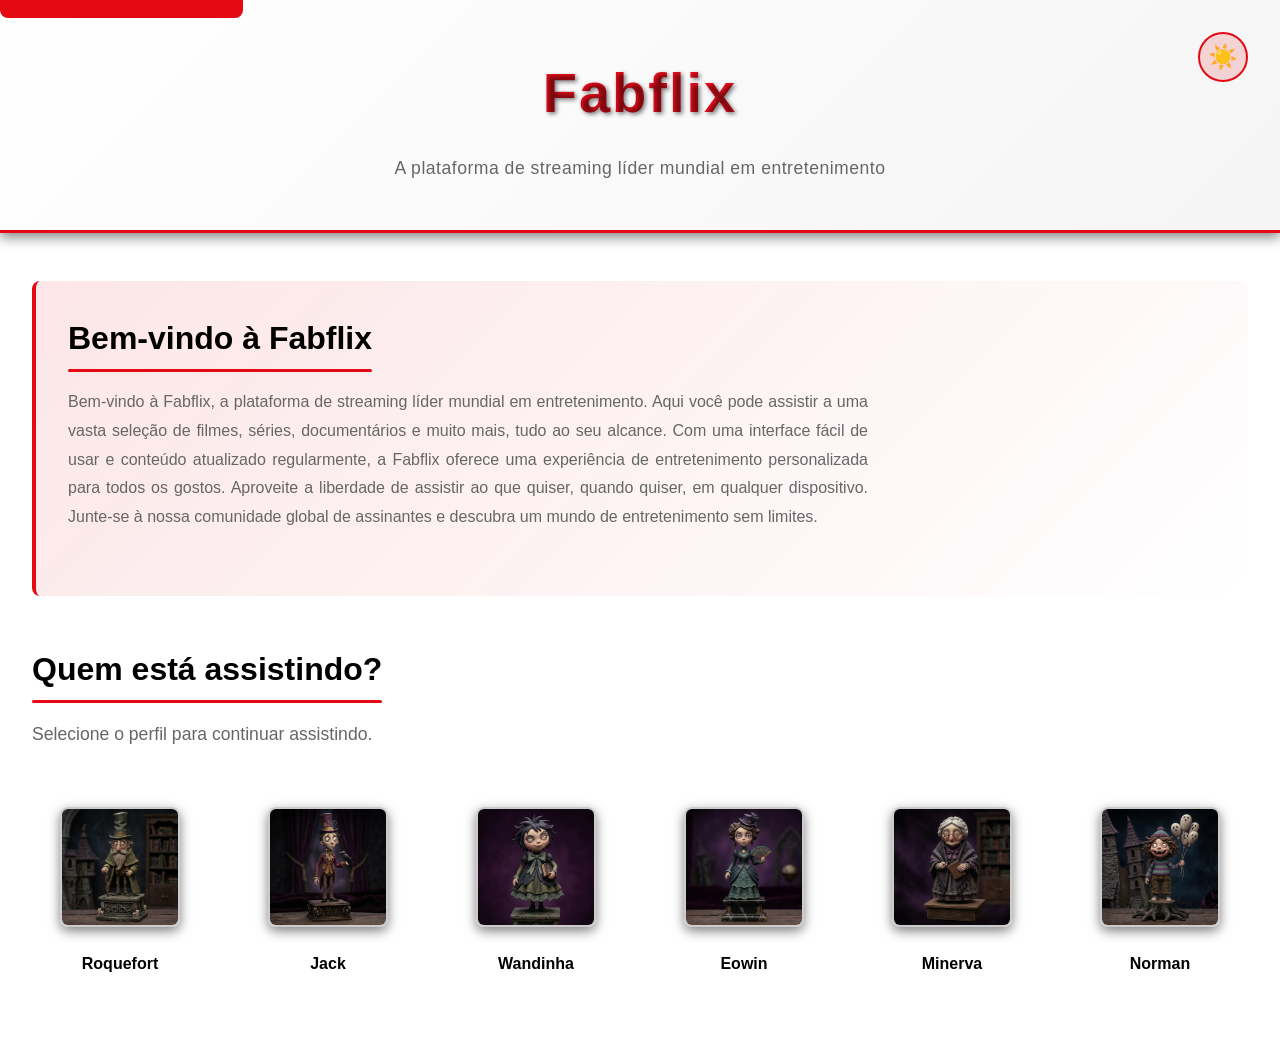
<file: index.html>
<!DOCTYPE html>
<html lang="pt-br">

<head>
    <meta charset="UTF-8">
    <meta name="viewport" content="width=device-width, initial-scale=1.0">
    <meta name="description"
        content="Fabflix - Plataforma de streaming líder em entretenimento com filmes, séries e documentários. Assista o que quiser, quando quiser em qualquer dispositivo.">
    <meta name="keywords" content="streaming, filmes, séries, documentários, entretenimento">
    <meta name="theme-color" content="#000000">
    <meta name="author" content="Fabflix">

    <!-- Open Graph para redes sociais -->
    <meta property="og:type" content="website">
    <meta property="og:title" content="Fabflix - Plataforma de Streaming">
    <meta property="og:description"
        content="Plataforma de streaming líder em entretenimento com filmes, séries e documentários.">
    <meta property="og:locale" content="pt_BR">

    <title>Fabflix - Streaming de Filmes, Séries e Documentários</title>
    <link rel="canonical" href="https://fabflix.com">
    <link rel="stylesheet" href="css/style.css">
</head>

<body>
    <!-- Skip link para acessibilidade -->
    <a href="#main-content" class="skip-link">Ir para o conteúdo principal</a>

    <!-- Header semântico -->
    <header>
        <button id="theme-toggle" class="theme-toggle" aria-label="Alternar tema claro/escuro">
            <span class="theme-icon"></span>
        </button>
        <h1>Fabflix</h1>
        <p>A plataforma de streaming líder mundial em entretenimento</p>
    </header>

    <!-- Conteúdo principal -->
    <main id="main-content">
        <!-- Seção de apresentação -->
        <section aria-labelledby="about-heading">
            <h2 id="about-heading">Bem-vindo à Fabflix</h2>
            <p>
                Bem-vindo à Fabflix, a plataforma de streaming líder mundial em entretenimento.
                Aqui você pode assistir a uma vasta seleção de filmes, séries, documentários e muito mais,
                tudo ao seu alcance. Com uma interface fácil de usar e conteúdo atualizado regularmente,
                a Fabflix oferece uma experiência de entretenimento personalizada para todos os gostos.
                Aproveite a liberdade de assistir ao que quiser, quando quiser, em qualquer dispositivo.
                Junte-se à nossa comunidade global de assinantes e descubra um mundo de entretenimento sem limites.
            </p>
        </section>

        <!-- Seção de seleção de perfis -->
        <section aria-labelledby="profile-heading" name="perfis">
            <h2 id="profile-heading">Quem está assistindo?</h2>
            <p>Selecione o perfil para continuar assistindo.</p>

            <nav aria-label="Seleção de perfis">
                <ul role="list">
                    <li>
                        <!-- Perfil 1 - redirecinando para o Catálogo -->
                        <a href="catalogo.html" class="profile-link" aria-label="Selecionar Perfil 1">
                            <img src="./assets/perfil1_hi.png" width="10%" height="10%"
                                alt="Avatar Perfil 1 - Homem Idoso com estilo gótico, com cabelos, barba e bigode grisalhos, usano óculos, cartola, casaco e bengala">
                            <span>Roquefort</span>
                        </a>
                    </li>
                    <li>
                        <a href="catalogo.html" class="profile-link" aria-label="Selecionar Perfil 2">
                            <img src="./assets/perfil2_ha.png" width="10%" height="10%" alt="Avatar - Perfil 2">
                            <span>Jack</span>
                        </a>
                    </li>
                    <li>
                        <a href="catalogo.html" class="profile-link" aria-label="Selecionar Perfil 3">
                            <img src="./assets/perfil3_mc.png" width="10%" height="10%" alt="Avatar - Perfil 3">
                            <span>Wandinha</span>
                        </a>
                    </li>
                    <li>
                        <a href="catalogo.html" class="profile-link" aria-label="Selecionar Perfil 4">
                            <img src="./assets/perfil4_ma.png" width="10%" height="10%" alt="Avatar - Perfil 4">
                            <span>Eowin</span>
                        </a>
                    </li>
                    <li>
                        <a href="catalogo.html" class="profile-link" aria-label="Selecionar Perfil 5">
                            <img src="./assets/perfil5_mi.png" width="10%" height="10%" alt="Avatar - Perfil 5">
                            <span>Minerva</span>
                        </a>
                    </li>
                    <li>
                        <a href="catalogo.html" class="profile-link" aria-label="Selecionar Perfil 6">
                            <img src="./assets/perfil6_hc.png" width="10%" height="10%" alt="Avatar - Perfil 6">
                            <span>Norman</span>
                        </a>
                    </li>
                </ul>
            </nav>
        </section>
    </main>

    <!-- Script para toggle de tema -->
    <script src="js/index.js"></script>
</body>

</html>
</file>
<file: css/style.css>
/* ===================================
   VARIÁVEIS CSS - DESIGN SYSTEM
   =================================== */
:root {
    /* Cores principais */
    --primary-color: #000000;      /* Preto puro - fundo principal (Netflix-style) */
    --secondary-color: #1a1a1a;    /* Preto escuro - fundo secundário e variações */
    --accent-color: #e50914;       /* Vermelho Netflix - cor principal de destaque */
    --accent-hover: #f40612;       /* Vermelho mais claro - cor de hover */
    --text-primary: #ffffff;       /* Branco - texto principal */
    --text-secondary: #b3b3b3;     /* Cinza - texto secundário/descrições */
    --border-color: #333333;       /* Cinza escuro - bordas */
    
    /* Tipografia */
    --font-family: 'Segoe UI', Tahoma, Geneva, Verdana, sans-serif;  /* Fonte moderna e legível */
    --font-weight-regular: 400;    /* Peso normal para textos */
    --font-weight-bold: 700;       /* Peso bold para destaque */
    
    /* Espaçamento (escala em REM) */
    --spacing-xs: 0.5rem;          /* Pequeno: 8px */
    --spacing-sm: 1rem;            /* Pequeno-médio: 16px */
    --spacing-md: 1.5rem;          /* Médio: 24px */
    --spacing-lg: 2rem;            /* Grande: 32px */
    --spacing-xl: 3rem;            /* Extra grande: 48px */
    
    /* Arredondamento e animações */
    --border-radius: 8px;          /* Cantos arredondados suaves */
    --transition: all 0.3s ease;   /* Transição suave para todas as propriedades */
}

/* ===================================
   TEMA LIGHT MODE
   =================================== */
html.light-mode {
    --primary-color: #ffffff;      /* Branco - fundo principal */
    --secondary-color: #f5f5f5;    /* Cinza muito claro - fundo secundário */
    --accent-color: #e50914;       /* Vermelho Netflix (mantém mesmo) */
    --accent-hover: #f40612;       /* Vermelho mais claro (mantém mesmo) */
    --text-primary: #000000;       /* Preto - texto principal */
    --text-secondary: #666666;     /* Cinza médio - texto secundário */
    --border-color: #cccccc;       /* Cinza claro - bordas */
}

/* ===================================
   RESET CSS
   =================================== */
*,
*::before,
*::after {
    margin: 0;                  /* Remove márgem padrão de todos os elementos */
    padding: 0;                 /* Remove preenchimento padrão de todos os elementos */
    box-sizing: border-box;     /* Inclui padding e border na largura/altura total */
}

html {
    scroll-behavior: smooth;    /* Rolagem suave ao navegar */
}

body {
    font-family: var(--font-family);        /* Aplica a fonte definida nas variáveis */
    background-color: var(--primary-color); /* Fundo preto Netflix */
    color: var(--text-primary);             /* Texto branco como cor padrão */
    line-height: 1.6;                       /* Espaçamento entre linhas para legibilidade */
    font-weight: var(--font-weight-regular);/* Peso de fonte normal */
    overflow-x: hidden;                     /* Esconde qualquer overflow horizontal */
}

/* ===================================
   ACESSIBILIDADE - SKIP LINK
   =================================== */
.skip-link {
    position: absolute;                    /* Remove do fluxo de layout */
    top: -40px;                            /* Posiciona acima da tela (invisível) */
    left: 0;                               /* Alinha à esquerda */
    background-color: var(--accent-color);/* Fundo vermelho para visibilidade */
    color: var(--text-primary);            /* Texto branco */
    padding: var(--spacing-sm);            /* Espaçamento interno */
    text-decoration: none;                 /* Remove sublinha padrão de link */
    z-index: 100;                          /* Fica acima de outros elementos */
    font-weight: var(--font-weight-bold);  /* Texto em negrito */
    border-radius: var(--border-radius);   /* Cantos arredondados */
}

.skip-link:focus {
    top: 0;                                /* Ao receber foco, aparece na tela */
}

/* ===================================
   HEADER
   =================================== */
header {
    background: linear-gradient(135deg, var(--primary-color) 0%, var(--secondary-color) 100%);
    /* Gradiente diagonal preto-escuro para profundidade visual */
    padding: var(--spacing-xl) var(--spacing-lg);  /* Espaçamento generoso interno */
    border-bottom: 3px solid var(--accent-color);  /* Linha vermelha Netflix na base */
    text-align: center;                             /* Centraliza todo conteúdo */
    box-shadow: 0 4px 12px rgba(0, 0, 0, 0.5);    /* Sombra sutil para elevação */
    margin-bottom: var(--spacing-xl);              /* Espaço abaixo do header */
    position: relative;                             /* Base para posição do botão de toggle */
}

/* Botão de toggle de tema */
.theme-toggle {
    position: absolute;                    /* Posiciona no canto */
    top: var(--spacing-lg);                /* Espaço do topo */
    right: var(--spacing-lg);              /* Espaço da direita */
    background: rgba(229, 9, 20, 0.15);   /* Fundo vermelho semi-transparente */
    border: 2px solid var(--accent-color);/* Borda vermelha */
    color: var(--text-primary);            /* Cor do texto/ícone */
    width: 50px;                           /* Botão quadrado */
    height: 50px;
    border-radius: 50%;                    /* Botão circular */
    cursor: pointer;                       /* Cursor de mão */
    font-size: 1.5rem;                     /* Ícone grande */
    display: flex;                         /* Centralizar ícone */
    align-items: center;
    justify-content: center;
    transition: var(--transition);         /* Transição suave */
    z-index: 10;                           /* Sobre outros elementos */
}

.theme-toggle:hover {
    background: rgba(229, 9, 20, 0.3);    /* Fundo mais opaco ao hover */
    transform: scale(1.1);                 /* Aumenta ligeiramente */
}

.theme-toggle:focus {
    outline: 2px solid var(--accent-color); /* Foco visível */
    outline-offset: 2px;
}

/* Ícone do tema (modificado dinamicamente por JS) */
.theme-icon::before {
    content: "🌙";                        /* Lua (dark mode) */
}

html.light-mode .theme-icon::before {
    content: "☀️";                        /* Sol (light mode) */
}

header h1 {
    font-size: 3.5rem;                            /* Título muito grande e impactante */
    font-weight: 900;                             /* Peso máximo - super negrito */
    background: linear-gradient(45deg, var(--accent-color), #ff1328);
    /* Gradiente de vermelho para efeito degradê */
    -webkit-background-clip: text;                /* Webkit: aplica fundo ao texto */
    -webkit-text-fill-color: transparent;         /* Webkit: torna texto transparente */
    background-clip: text;                        /* Padrão: aplica fundo ao texto */
    letter-spacing: 2px;                          /* Espaçamento entre letras */
    margin-bottom: var(--spacing-sm);             /* Espaço entre título e subtítulo */
    text-shadow: 2px 2px 4px rgba(0, 0, 0, 0.5); /* Sombra suave para profundidade */
}

header p {
    font-size: 1.1rem;                  /* Tamanho um pouco maior que padrão */
    color: var(--text-secondary);       /* Sinza para menos destaque */
    font-weight: 300;                   /* Peso leve/fino */
    letter-spacing: 0.5px;              /* Pequeno espaçamento entre letras */
}

/* ===================================
   MAIN CONTENT
   =================================== */
main {
    max-width: 1400px;           /* Limita largura máxima para melhor legibilidade */
    margin: 0 auto;              /* Centraliza horizontalmente */
    padding: 0 var(--spacing-lg);/* Espaçamento aos lados */
}

section {
    margin-bottom: var(--spacing-xl); /* Separa as seções com espaço */
}

section h2 {
    font-size: 2rem;                  /* Subtítulos grandes */
    margin-bottom: var(--spacing-md); /* Espaço entre título e conteúdo */
    font-weight: var(--font-weight-bold); /* Negrito para destaque */
    position: relative;               /* Permite posicionar elemento ::after */
    display: inline-block;            /* Faz o ::after adaptar ao tamanho do texto */
}

section h2::after {
    content: '';                      /* Cria elemento vazio visual */
    position: absolute;               /* Posiciona relativo ao h2 */
    bottom: -8px;                     /* 8px abaixo do texto */
    left: 0;                          /* Alinha à esquerda */
    width: 100%;                      /* Mesma largura do texto */
    height: 3px;                      /* Linha fina */
    background-color: var(--accent-color); /* Vermelho Netflix */
    border-radius: 2px;               /* Cantos ligeiramente arredondados */
}

section > p {
    font-size: 1.1rem;                /* Um pouco maior que padrão */
    color: var(--text-secondary);     /* Cinza para menos destaque */
    margin-bottom: var(--spacing-lg); /* Espaço abaixo do parágrafo */
    line-height: 1.8;                 /* Alto espaçamento entre linhas */
    max-width: 800px;                 /* Limita largura para melhor legibilidade */
}

/* ===================================
   ABOUT SECTION
   =================================== */
section[aria-labelledby="about-heading"] {
    background: linear-gradient(135deg, rgba(229, 9, 20, 0.1) 0%, transparent 100%);
    /* Gradiente sutil com vermelho semi-transparente */
    padding: var(--spacing-lg);            /* Espaçamento interno generoso */
    border-radius: var(--border-radius);   /* Cantos arredondados */
    border-left: 4px solid var(--accent-color); /* Barra vermelha à esquerda */
    margin-bottom: var(--spacing-xl);      /* Espaço após a seção */
}

section[aria-labelledby="about-heading"] p {
    text-align: justify;         /* Justifica o texto nas margens */
    color: var(--text-secondary);/* Cinza para leitura confortável */
    font-size: 1rem;             /* Tamanho padrão */
}

/* ===================================
   PROFILE SECTION
   =================================== */
nav[aria-label="Seleção de perfis"] {
    width: 100%;                 /* Ocupa toda largura disponível */
}

nav[aria-label="Seleção de perfis"] ul {
    display: grid;               /* Usa layout em grade */
    grid-template-columns: repeat(auto-fit, minmax(150px, 1fr));
    /* Cria colunas responsivas: mínimo 150px, máximo 1 fração disponível */
    gap: var(--spacing-lg);      /* Espaço entre os cards */
    list-style: none;            /* Remove os bullets da lista */
}

/* ===================================
   PROFILE CARDS
   =================================== */
.profile-link {
    display: flex;               /* Layout flexível */
    flex-direction: column;      /* Empilha itens verticalmente */
    align-items: center;         /* Centraliza horizontalmente */
    text-decoration: none;       /* Remove sublinha de link */
    color: var(--text-primary);  /* Texto branco */
    cursor: pointer;             /* Cursor de mão */
    transition: var(--transition); /* Transição suave */
    padding: var(--spacing-md);  /* Espaçamento interno */
    border-radius: var(--border-radius); /* Cantos arredondados */
    position: relative;          /* Base para posicionamento de filhos */
}

.profile-link:hover,
.profile-link:focus {
    transform: scale(1.1);       /* Aumenta 10% ao passar mouse/foco */
    outline: 2px solid var(--accent-color); /* Borda vermelha */
    outline-offset: 4px;         /* Espaço entre borda e elemento */
    background-color: rgba(229, 9, 20, 0.1); /* Fundo vermelho semi-transparente */
}

.profile-link:focus {
    outline: 3px solid var(--accent-color); /* Borda mais grossa para foco teclado */
}

.profile-link img {
    width: 120px;                /* Avatar quadrado 120x120px */
    height: 120px;               /* Mantém proporção quadrada */
    object-fit: cover;           /* Recorta imagem mantendo proporção */
    border-radius: var(--border-radius); /* Cantos arredondados */
    margin-bottom: var(--spacing-md); /* Espaço entre avatar e nome */
    box-shadow: 0 4px 12px rgba(0, 0, 0, 0.5); /* Sombra sutil */
    transition: var(--transition); /* Transição suave */
    /* border: 2px solid transparent; Borda invisível para não quebrar layout */
    border: 2px solid var(--border-color); /* Borda vermelha Netflix */
}

.profile-link:hover img,
.profile-link:focus img {
    border-color: var(--accent-color); /* Borda vermelha ao interagir */
    /* box-shadow: 0 8px 24px rgba(229, 9, 20, 0.4); Sombra mais intensa/vermelha */
    box-shadow: 0 8px 24px rgba(248, 247, 249, 0.986); /* FAB: Sombra mais intensa/branca */
}

.profile-link span {
    font-size: 1rem;                    /* Tamanho normal */
    font-weight: var(--font-weight-bold); /* Negrito */
    text-align: center;                 /* Centralizado */
    transition: var(--transition);      /* Transição suave na cor */
}

.profile-link:hover span,
.profile-link:focus span {
    color: var(--accent-color);         /* Nome fica vermelho ao interagir */
}

/* ===================================
   RESPONSIVIDADE TABLET
   =================================== */
@media (max-width: 768px) {
    header h1 {
        font-size: 2.5rem;
        letter-spacing: 1px;
    }

    header {
        padding: var(--spacing-lg) var(--spacing-md);
    }

    main {
        padding: 0 var(--spacing-md);
    }

    section h2 {
        font-size: 1.5rem;
    }

    nav[aria-label="Seleção de perfis"] ul {
        grid-template-columns: repeat(auto-fit, minmax(130px, 1fr));
        gap: var(--spacing-md);
    }

    .profile-link img {
        width: 100px;
        height: 100px;
    }

    .profile-link span {
        font-size: 0.9rem;
    }
}

/* ===================================
   RESPONSIVIDADE MOBILE
   =================================== */
@media (max-width: 480px) {
    header h1 {
        font-size: 2rem;
        letter-spacing: 0.5px;
    }

    header p {
        font-size: 0.95rem;
    }

    header {
        padding: var(--spacing-lg) var(--spacing-sm);
        margin-bottom: var(--spacing-lg);
    }

    main {
        padding: 0 var(--spacing-sm);
    }

    section h2 {
        font-size: 1.3rem;
    }

    section {
        margin-bottom: var(--spacing-lg);
    }

    section > p {
        font-size: 1rem;
    }

    nav[aria-label="Seleção de perfis"] ul {
        grid-template-columns: repeat(2, 1fr);
        gap: var(--spacing-md);
    }

    .profile-link {
        padding: var(--spacing-sm);
    }

    .profile-link img {
        width: 80px;
        height: 80px;
    }

    .profile-link span {
        font-size: 0.85rem;
    }
}

/* ===================================
   ANIMAÇÕES
   =================================== */
@keyframes fadeInUp {
    /* Animação de entrada: fade in + slide up */
    from {
        opacity: 0;              /* Comça invisível */
        transform: translateY(20px); /* Começa 20px abaixo */
    }
    to {
        opacity: 1;              /* Termina visível */
        transform: translateY(0); /* Termina na posição original */
    }
}

header {
    animation: fadeInUp 0.6s ease-out;
}

section {
    animation: fadeInUp 0.6s ease-out;
}

section:nth-child(1) {
    animation-delay: 0.1s;
}

section:nth-child(2) {
    animation-delay: 0.2s;
}

.profile-link {
    animation: fadeInUp 0.6s ease-out backwards;
}

.profile-link:nth-child(1) { animation-delay: 0.3s; }
.profile-link:nth-child(2) { animation-delay: 0.35s; }
.profile-link:nth-child(3) { animation-delay: 0.4s; }
.profile-link:nth-child(4) { animation-delay: 0.45s; }
.profile-link:nth-child(5) { animation-delay: 0.5s; }
.profile-link:nth-child(6) { animation-delay: 0.55s; }

/* ===================================
   MODO ESCURO (DARK MODE)
   =================================== */
/* O JavaScript controla os temas via classes html.dark-mode e html.light-mode */

/* ===================================
   SUPORTE PARA NAVEGAÇÃO POR TECLADO
   =================================== */
*:focus-visible {
    outline: 2px solid var(--accent-color);
    outline-offset: 2px;
}

/* ===================================
   TIPOGRAFIA - FALLBACK
   =================================== */
@font-face {
    font-family: 'Segoe UI';
    src: local('Segoe UI'), local('Segoe UI Web Regular');
}

/* ===================================
   IMPRESSÃO
   =================================== */
@media print {
    body {
        background-color: white;
        color: black;
    }

    .skip-link {
        display: none;
    }

    .profile-link {
        page-break-inside: avoid;
    }
}
</file>
